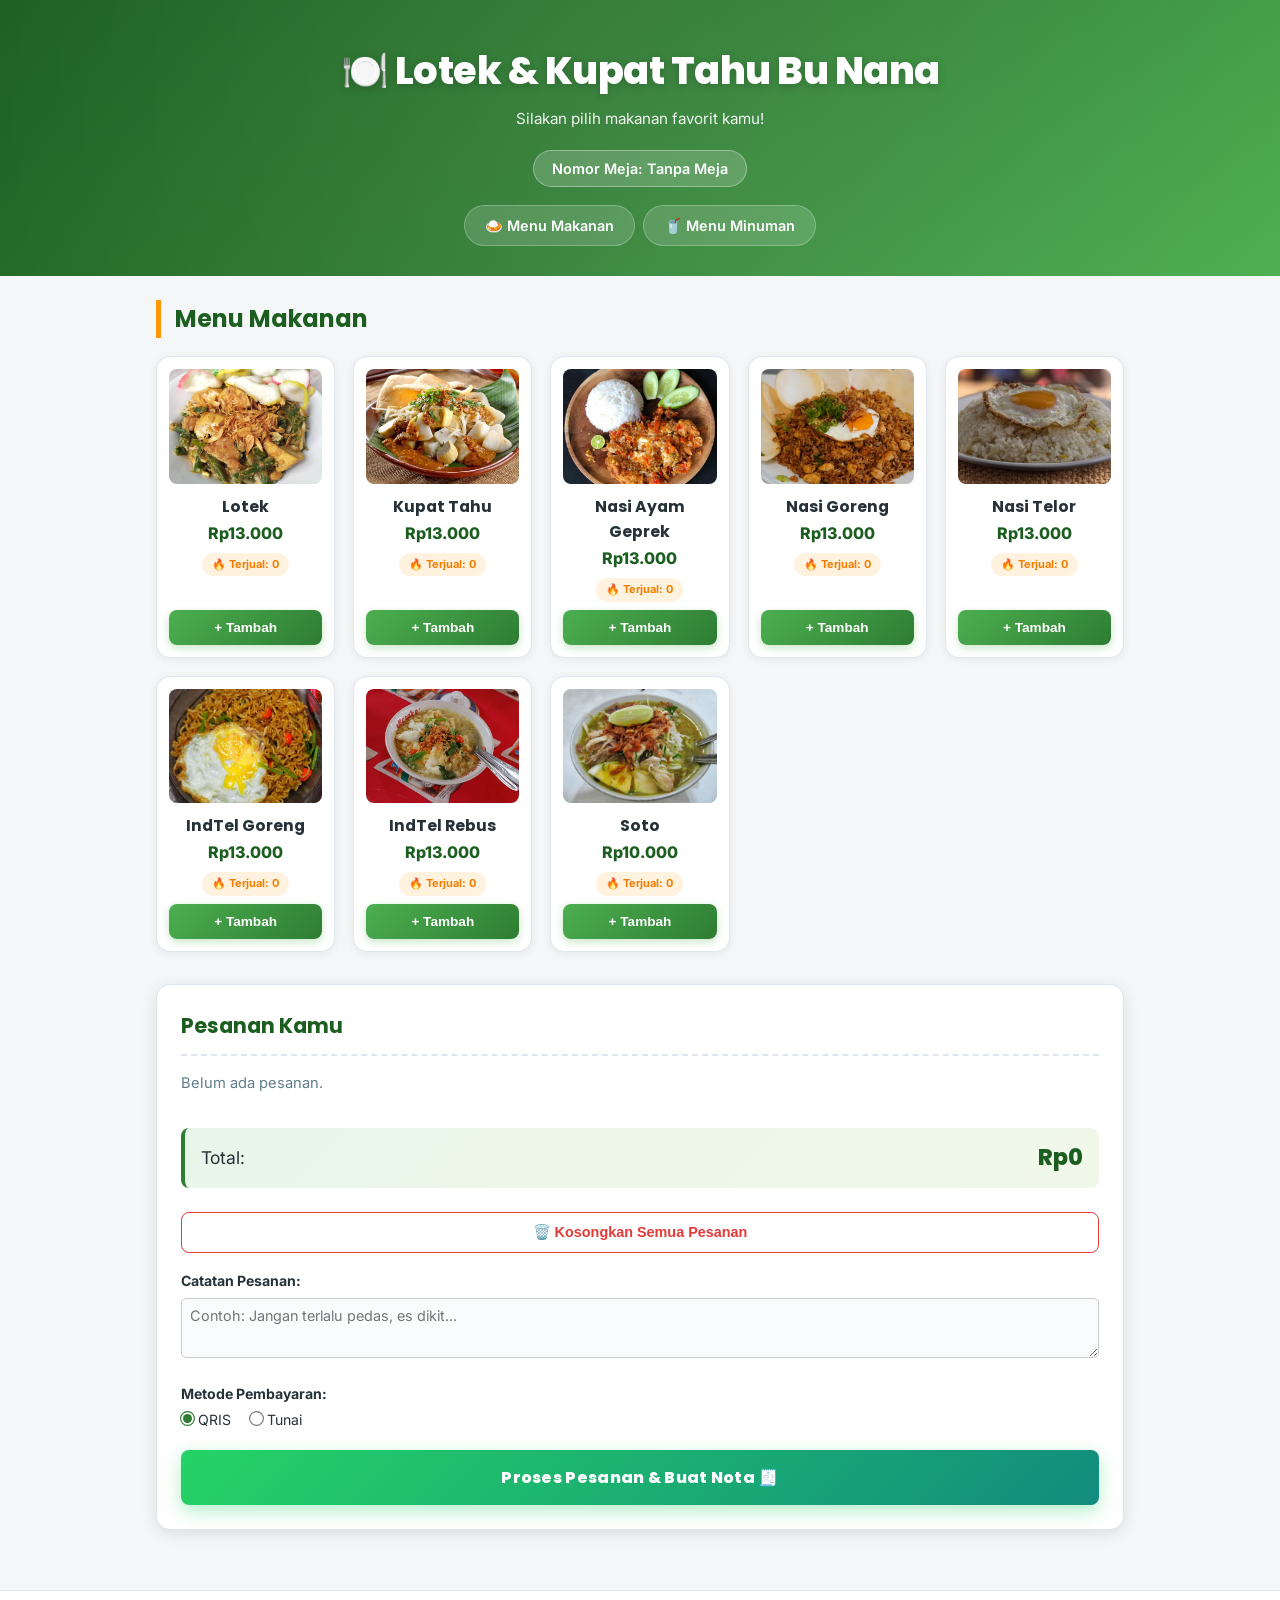
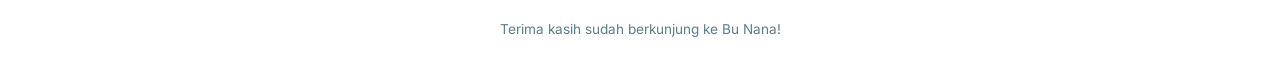
<file: index.html>
<!DOCTYPE html>
<html lang="id">
<head>
    <meta charset="UTF-8">
    <meta name="viewport" content="width=device-width, initial-scale=1.0">
    <title>Lotekk & Kupat Tahu Bu Nana</title>
    
    <!-- Google Fonts -->
    <link rel="preconnect" href="https://fonts.googleapis.com">
    <link rel="preconnect" href="https://fonts.gstatic.com" crossorigin>
    <link href="https://fonts.googleapis.com/css2?family=Inter:wght@400;500;600;700&family=Poppins:wght@600;700;800&display=swap" rel="stylesheet">
    
    <!-- File CSS -->
    <link rel="stylesheet" href="style.css?v=5">
</head>
<body>
    <!-- HEADER HANYA SATU -->
    <header>
        <h1>🍽️ Lotek & Kupat Tahu Bu Nana</h1>
        <p>Silakan pilih makanan favorit kamu!</p>
        <h3 id="infoMeja">Nomor Meja: -</h3>
        <nav>
            <a href="index.html">🍛 Menu Makanan</a>
            <a href="minuman.html">🥤 Menu Minuman</a>
        </nav>
    </header>

    <main class="container">
        <h2>Menu Makanan</h2>
        <div class="menu" id="menuMakanan"></div>

        <section id="keranjang">
            <h2>Pesanan Kamu</h2>

            <!-- INFO BOX: Muncul saat keranjang ada isinya -->
            <div id="infoEditPesanan" style="display: none; background: #fff3cd; border: 1px solid #ffeaa7; color: #856404; padding: 12px; border-radius: 8px; margin-bottom: 15px; font-size: 14px; text-align: left;">
                💡 <b>Pesanan sudah dikirim.</b><br>
                Jika admin menginfokan ada menu yang <b>habis</b>, silakan klik tombol 🗑️ pada menu tersebut, lalu klik <b>"Proses Pesanan"</b> lagi untuk mengirim revisi.
            </div>

            <div id="daftarPesanan">Belum ada pesanan.</div>
            <p>Total: <strong id="total">Rp0</strong></p>
            
            <button onclick="kosongkanKeranjang()" class="btn-reset">🗑️ Kosongkan Semua Pesanan</button>
            
            <div style="margin-top: 15px; text-align: left;">
                <label for="catatanPesanan"><b>Catatan Pesanan:</b></label><br>
                <textarea id="catatanPesanan" placeholder="Contoh: Jangan terlalu pedas, es dikit..." style="width: 100%; height: 60px; margin-top: 5px; border-radius: 5px; padding: 8px; border: 1px solid #ccc;"></textarea>
            </div>

            <!-- Metode Pembayaran -->
            <div style="margin-top: 15px; text-align: left;">
                <label><b>Metode Pembayaran:</b></label><br>
                <label style="margin-right: 15px; cursor: pointer;">
                    <input type="radio" name="metodePembayaran" value="QRIS" checked> QRIS
                </label>
                <label style="cursor: pointer;">
                    <input type="radio" name="metodePembayaran" value="Tunai"> Tunai
                </label>
            </div>

            <!-- Tombol Proses -->
            <button onclick="prosesPesanan()" class="btn-proses">
                Proses Pesanan & Buat Nota 🧾
            </button>
        </section>
    </main>

    <footer>
        <p>Terima kasih sudah berkunjung ke Bu Nana!</p>
    </footer>

    <!-- Modal Nota Digital -->
    <div id="modalNota" class="modal">
        <div class="modal-content">
            <span class="close" onclick="tutupModal()">&times;</span>
            <div id="notaDigital"></div>
            <button onclick="cetakNota()" class="btn-print">🖨️ Cetak / Simpan PDF</button>
            <button onclick="kirimWANota()" class="btn-wa">📱 Kirim ke WhatsApp</button>
        </div>
    </div>

    <script src="script.js?v=5"></script>
</body>
</html>
</file>
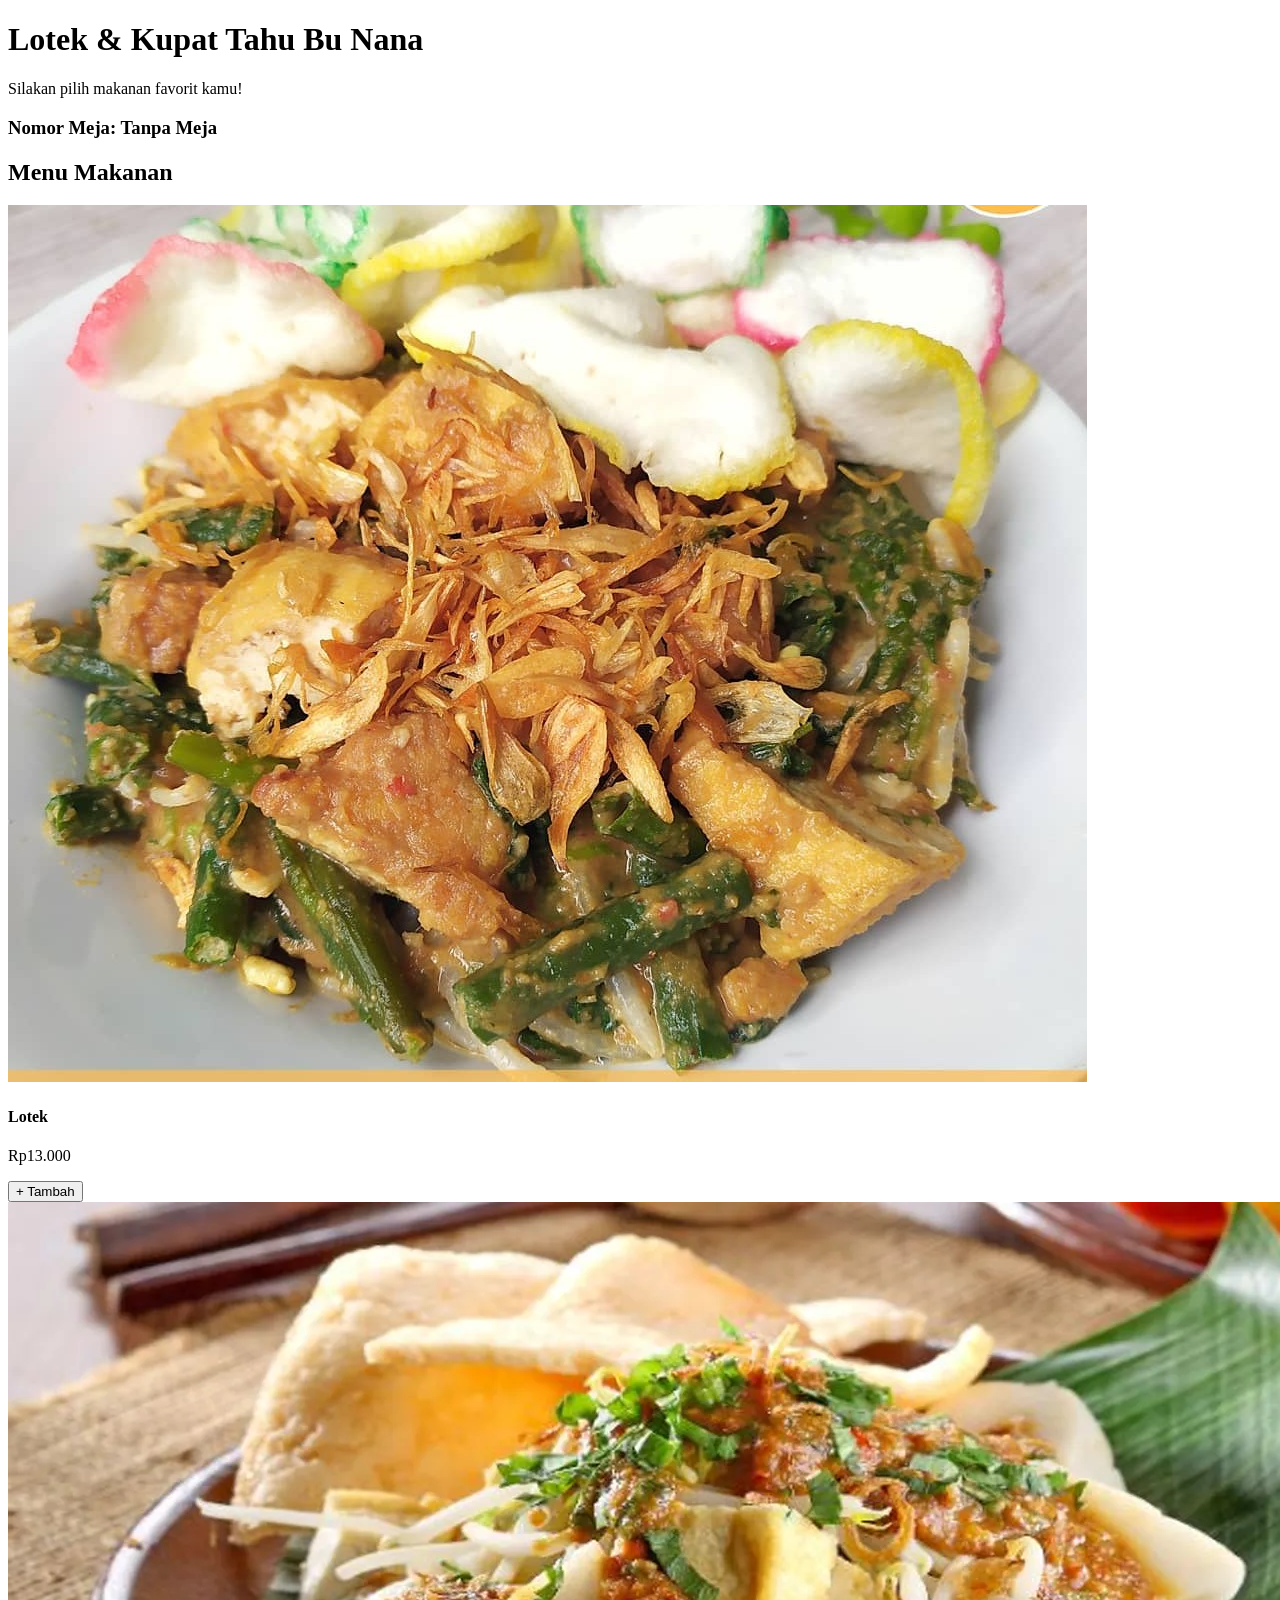
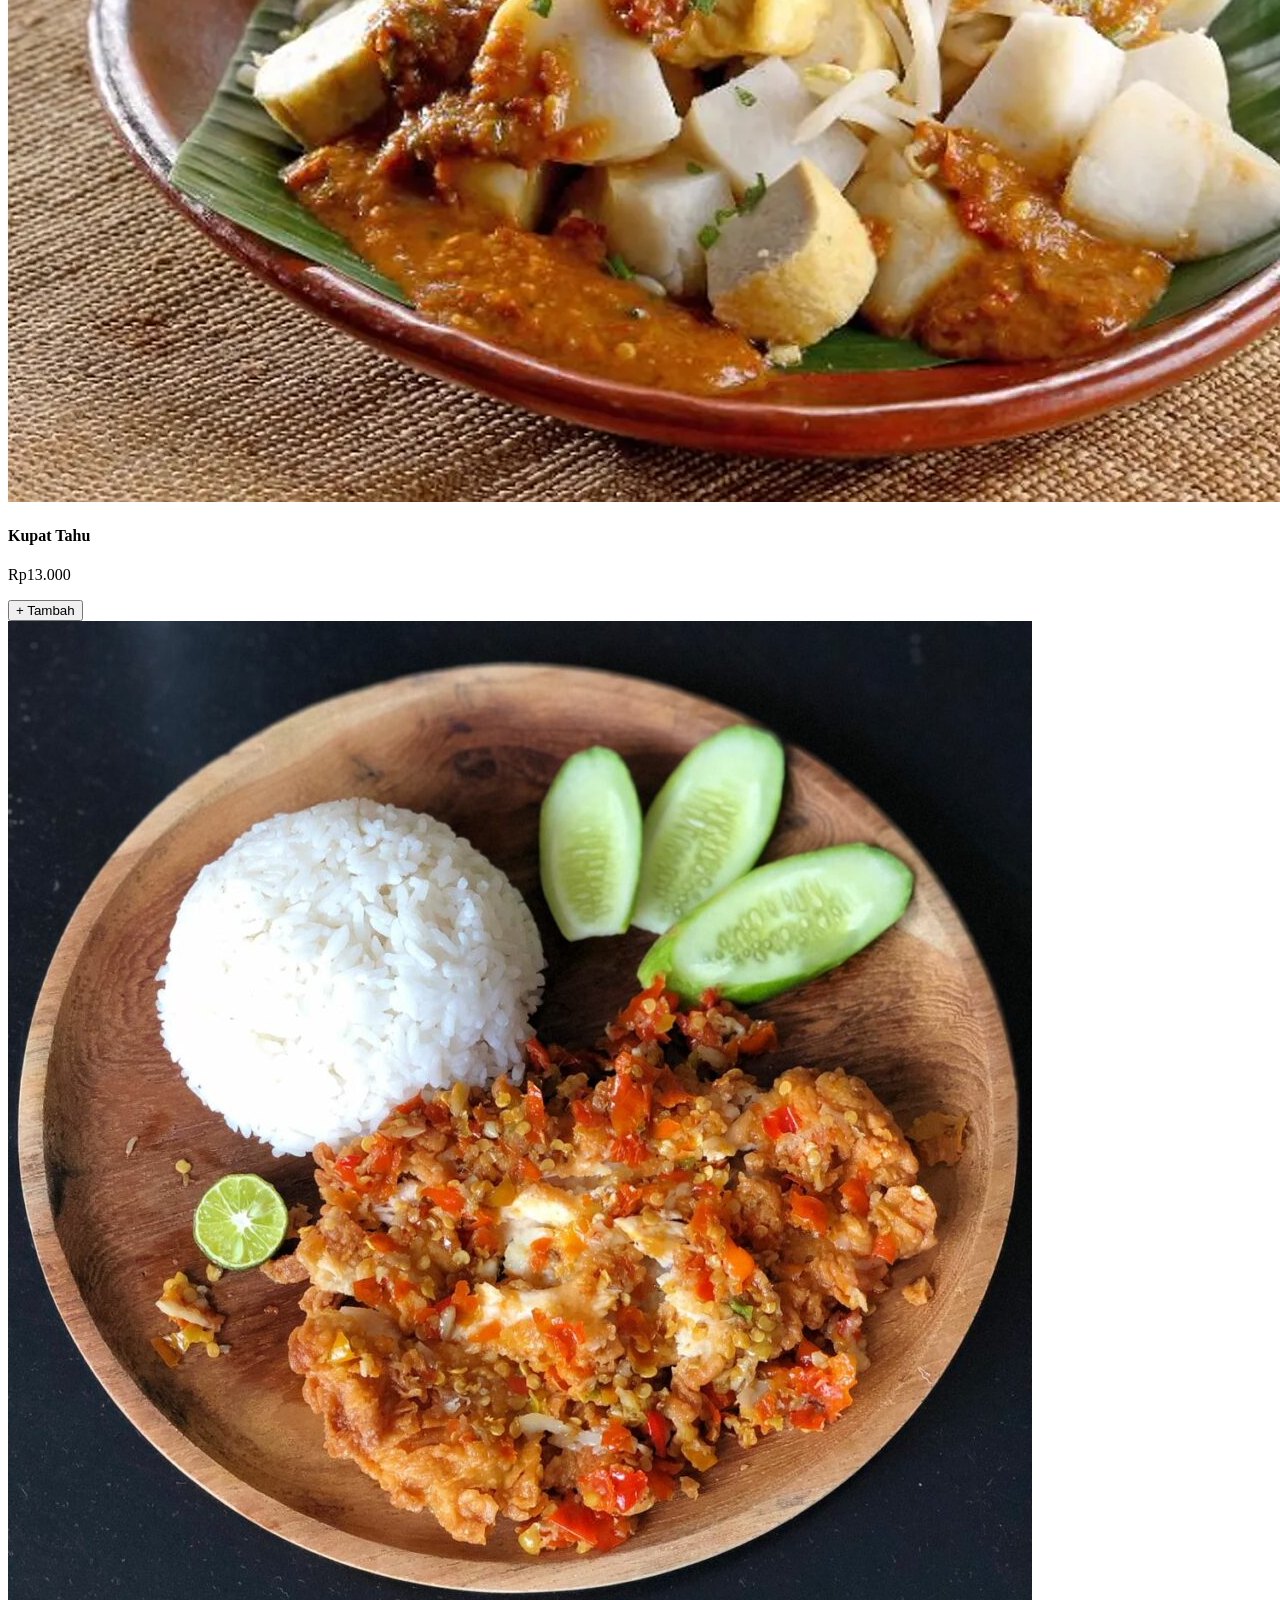
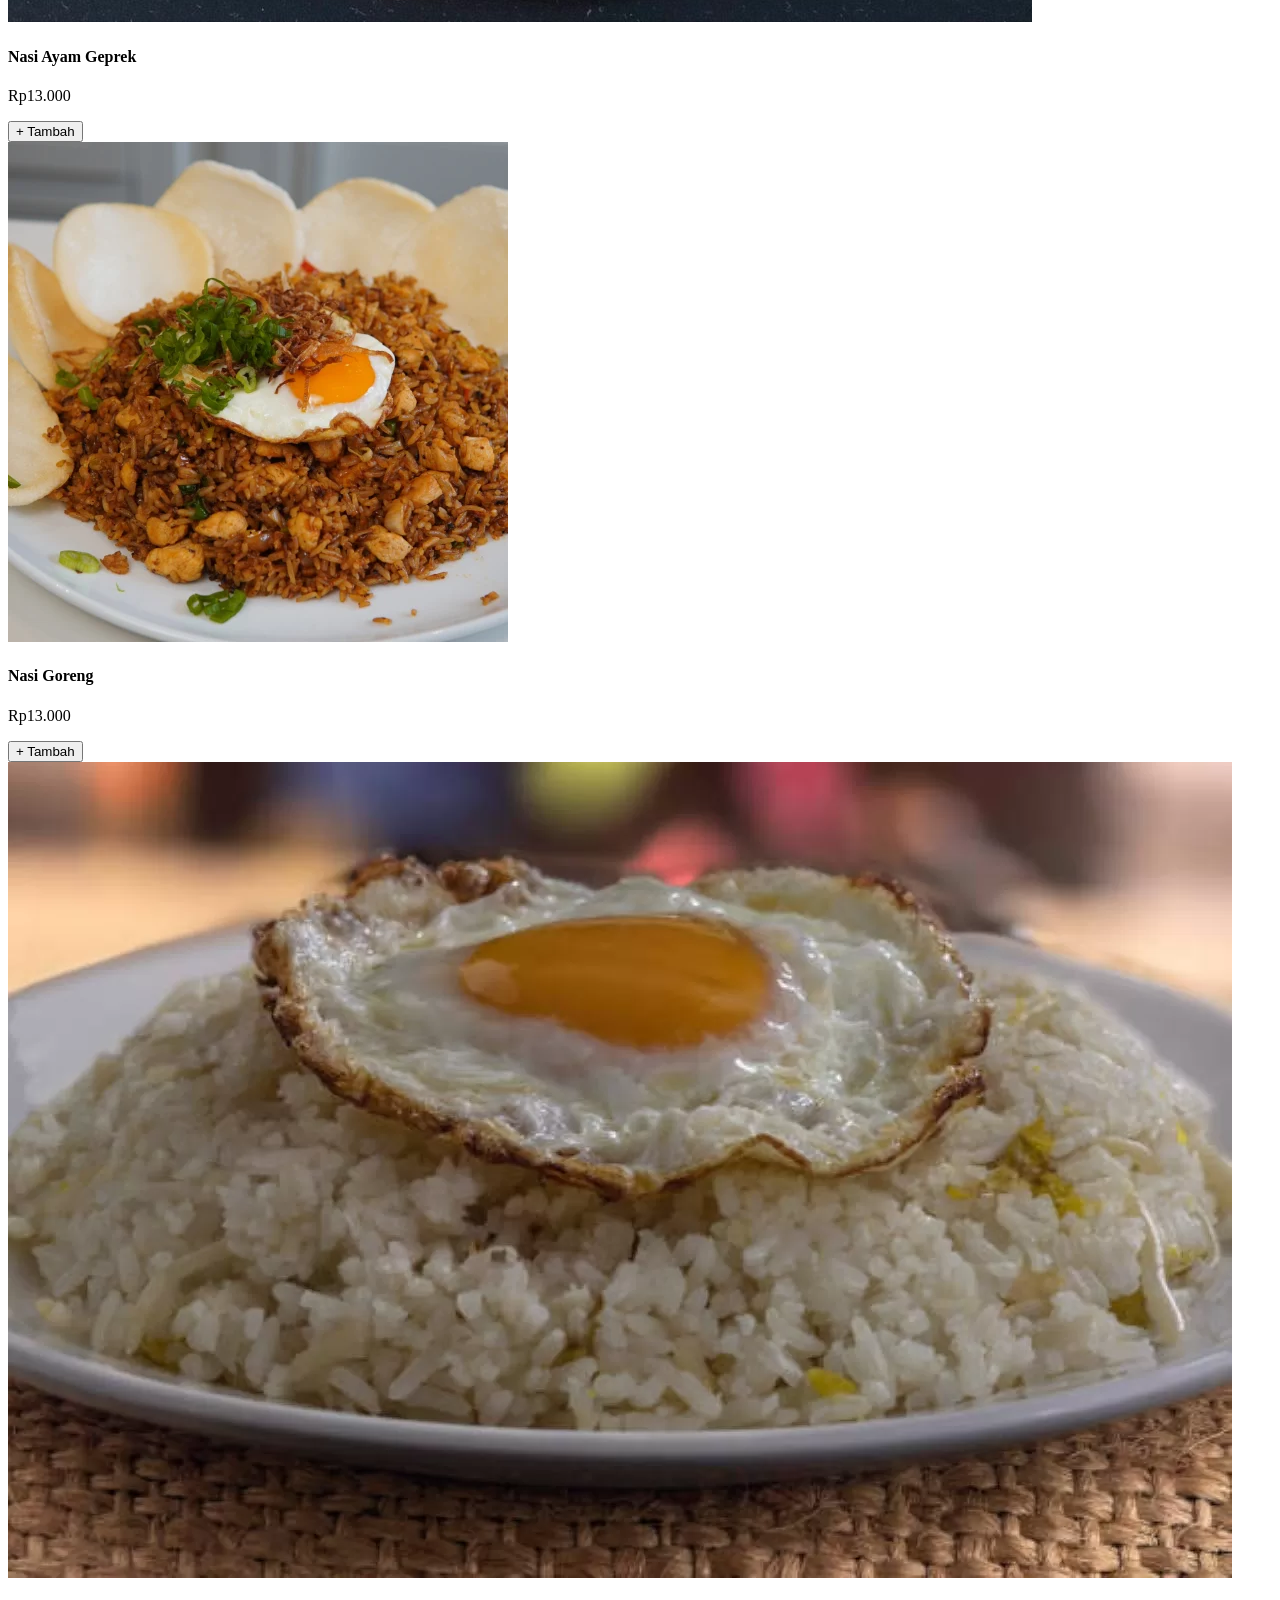
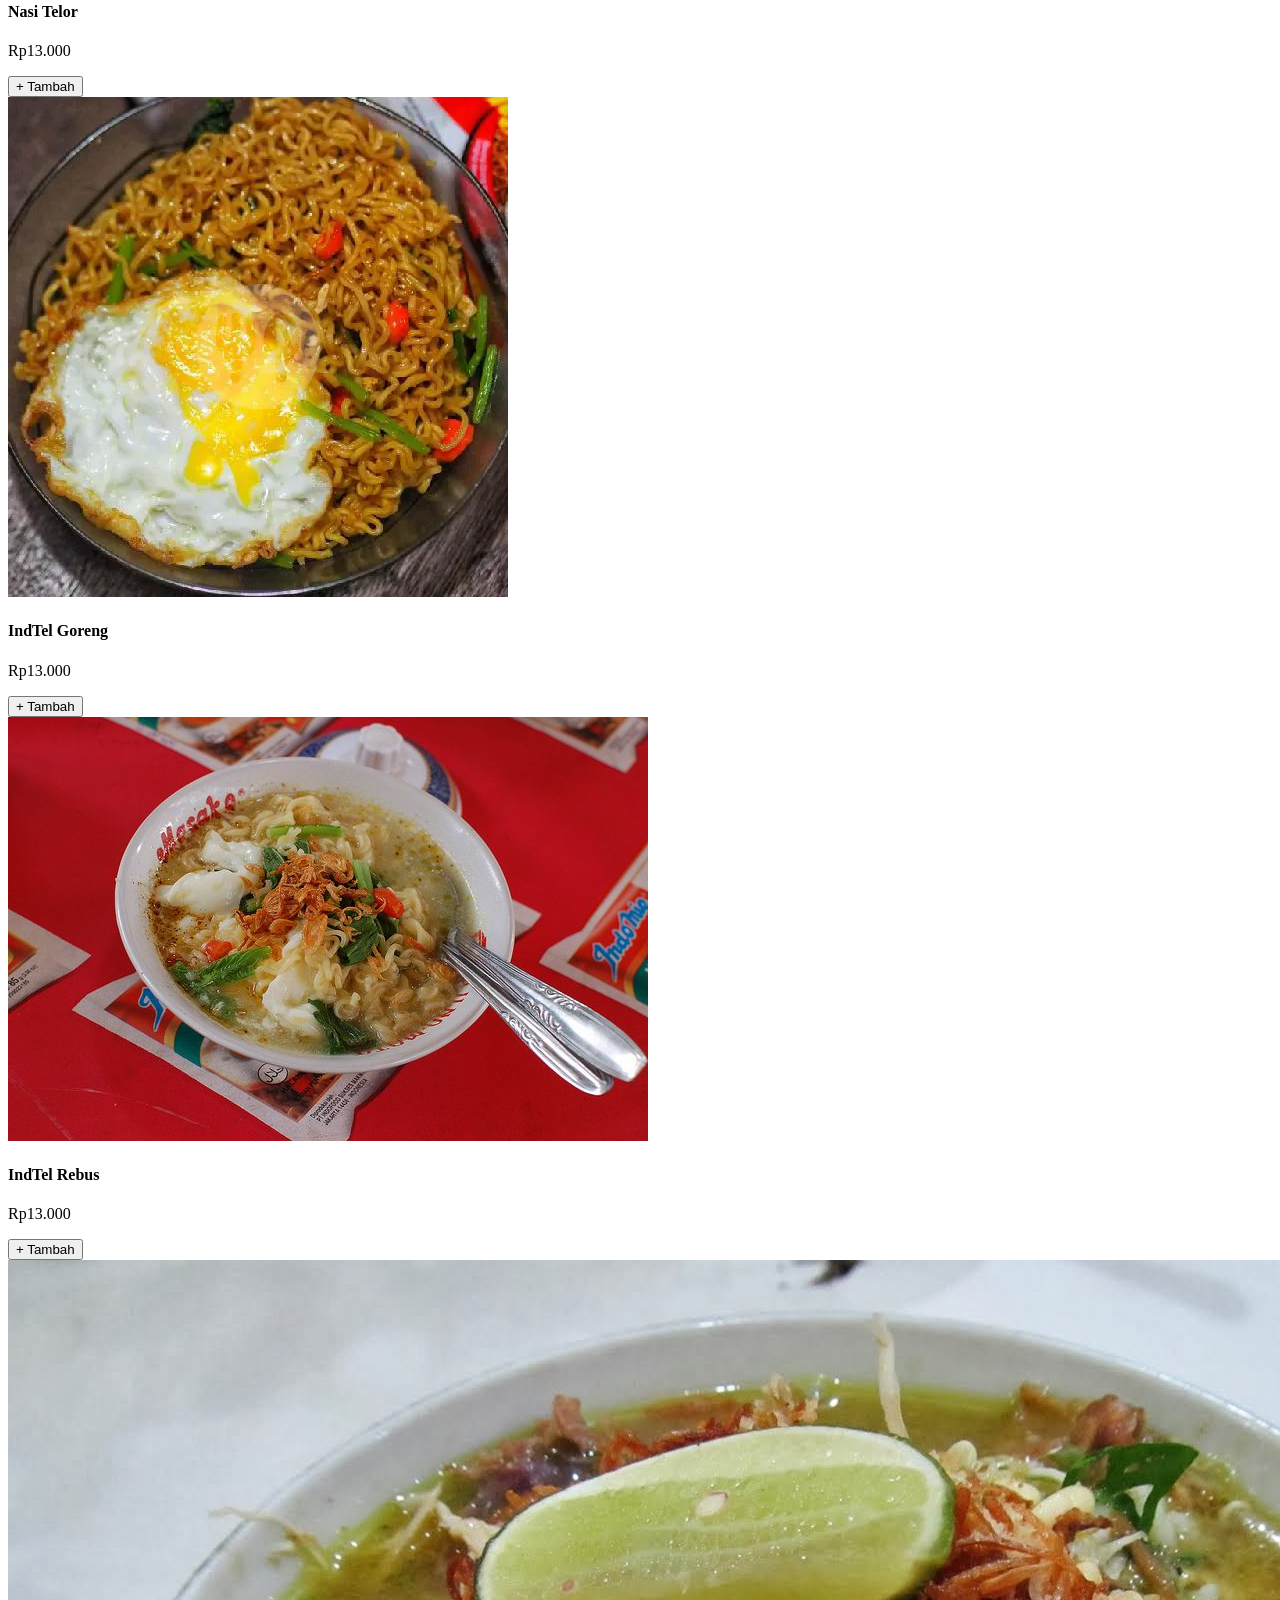
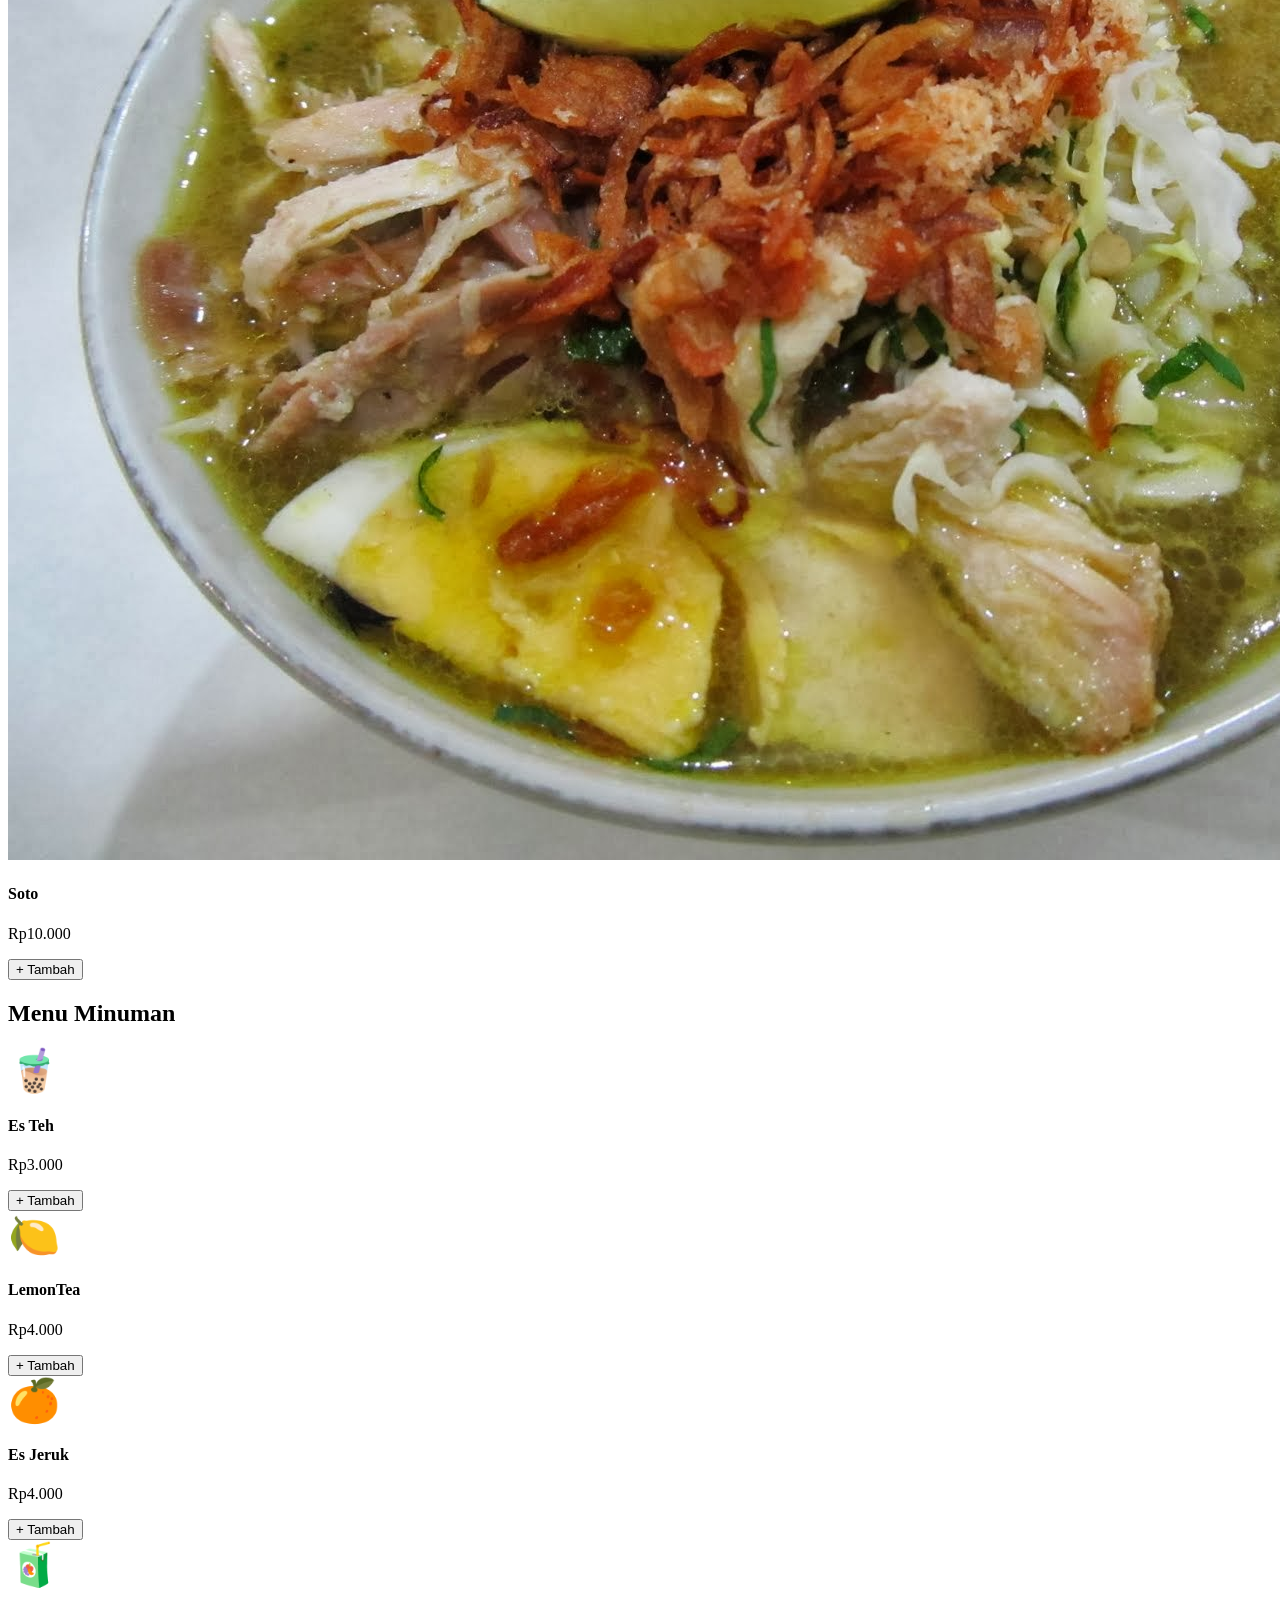
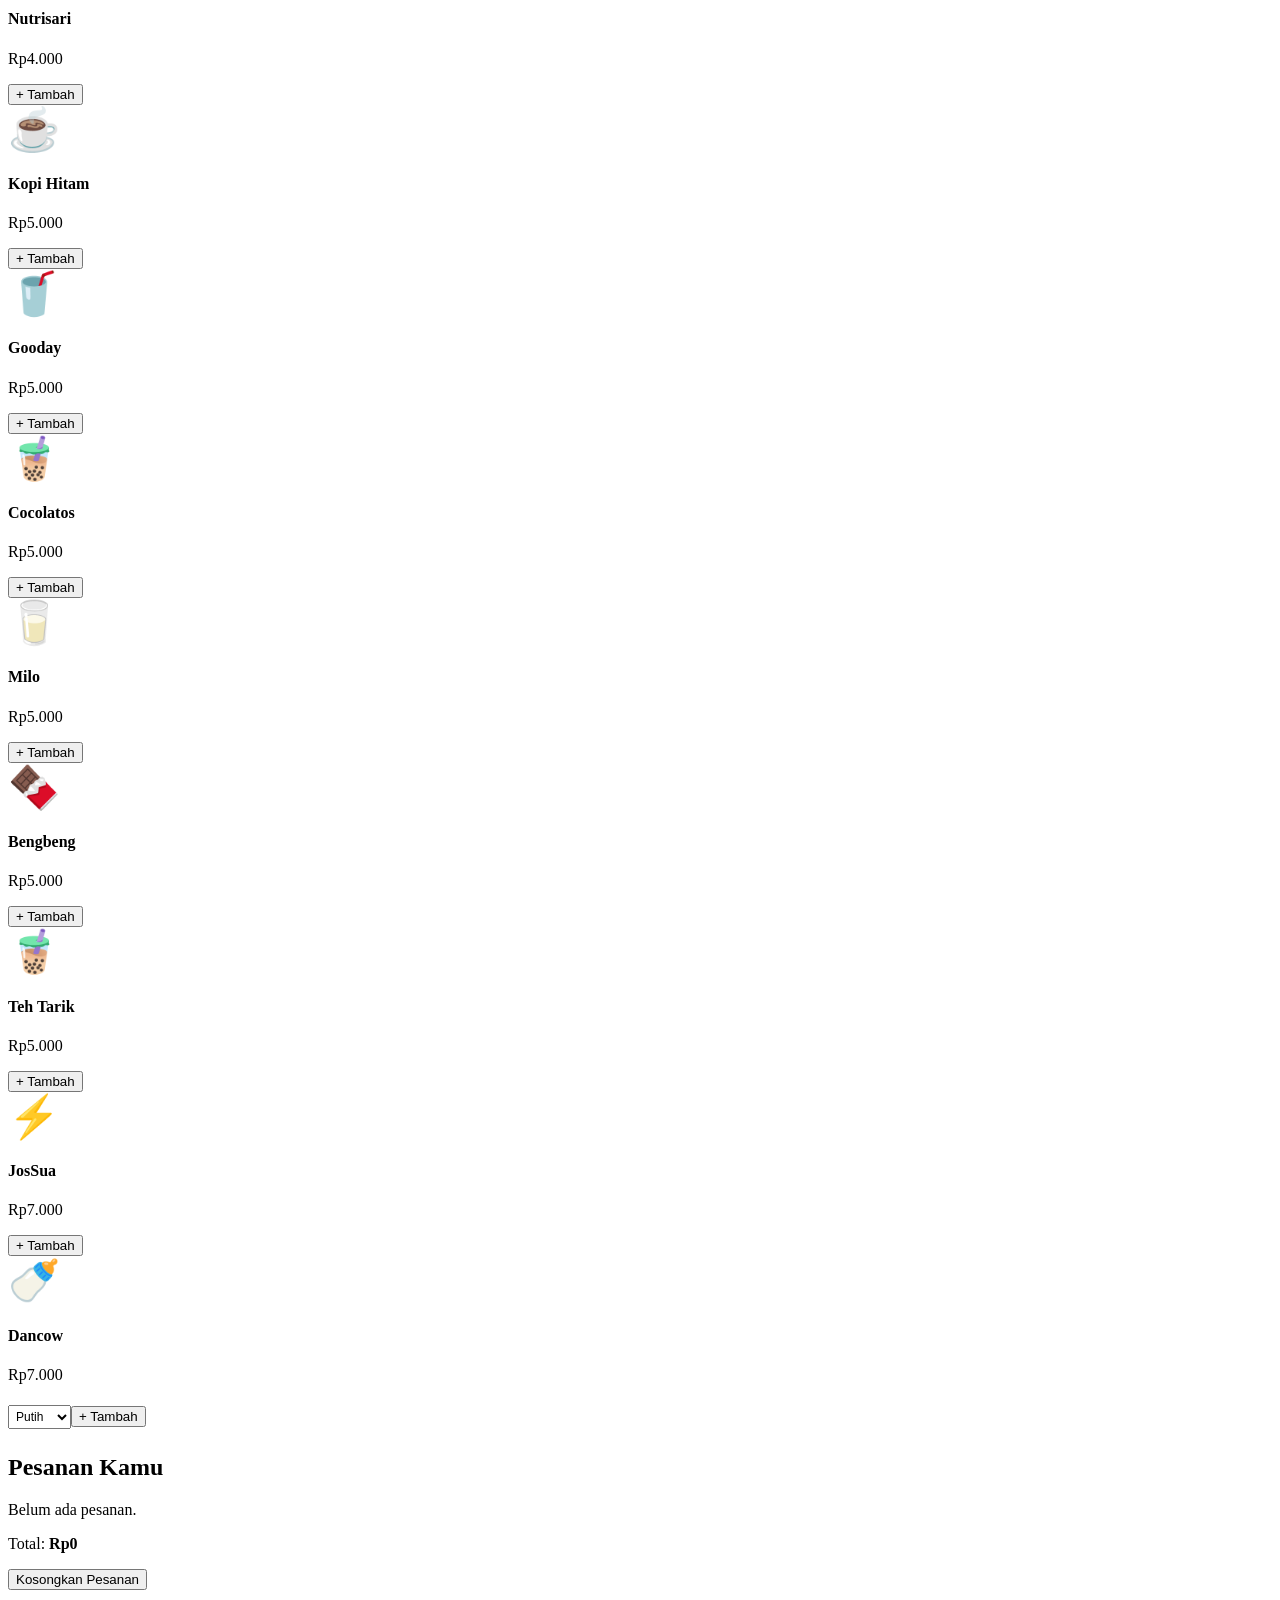
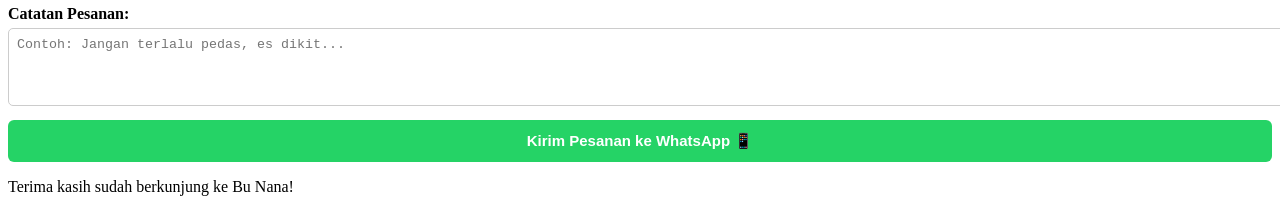
<file: website bu nana - Copy/index.html>
<!DOCTYPE html>
<html lang="id">
<head>
    <meta charset="UTF-8">
    <meta name="viewport" content="width=device-width, initial-scale=1.0">
    <title>Lotek & Kupat Tahu Bu Nana</title>

    <style>
       
    
    </style>
</head>

<body>
    <header>
        <h1>Lotek & Kupat Tahu Bu Nana</h1>
        <p>Silakan pilih makanan favorit kamu!</p>
        <h3 id="infoMeja">Meja: -</h3>
    </header>

    <main class="container">
        <h2>Menu Makanan</h2>

        <div class="menu" id="menuMakanan"></div>

        <h2>Menu Minuman</h2>

        <div class="menu" id="menuMinuman"></div>

        <section id="keranjang">
            <h2>Pesanan Kamu</h2>
            <div id="daftarPesanan">Belum ada pesanan.</div>
            <p>Total: <strong id="total">Rp0</strong></p>
            <button onclick="kosongkanKeranjang()">
                Kosongkan Pesanan
            </button>
            <!-- Tambahan Catatan & Tombol Kirim WA -->
    <div style="margin-top: 15px; text-align: left;">
        <label for="catatanPesanan"><b>Catatan Pesanan:</b></label><br>
        <textarea id="catatanPesanan" placeholder="Contoh: Jangan terlalu pedas, es dikit..." style="width: 100%; height: 60px; margin-top: 5px; border-radius: 5px; padding: 8px; border: 1px solid #ccc;"></textarea>
    </div>

    <button onclick="kirimKeWhatsApp()" style="background-color: #25D366; color: white; padding: 12px; width: 100%; border: none; border-radius: 6px; font-weight: bold; font-size: 15px; margin-top: 10px; cursor: pointer;">
        Kirim Pesanan ke WhatsApp 📱
    </button>
        </section>
    </main>

    <footer>
        <p>Terima kasih sudah berkunjung ke Bu Nana!</p>
    </footer>

    <script src="script.js"></script>
</body>
</html>
</file>
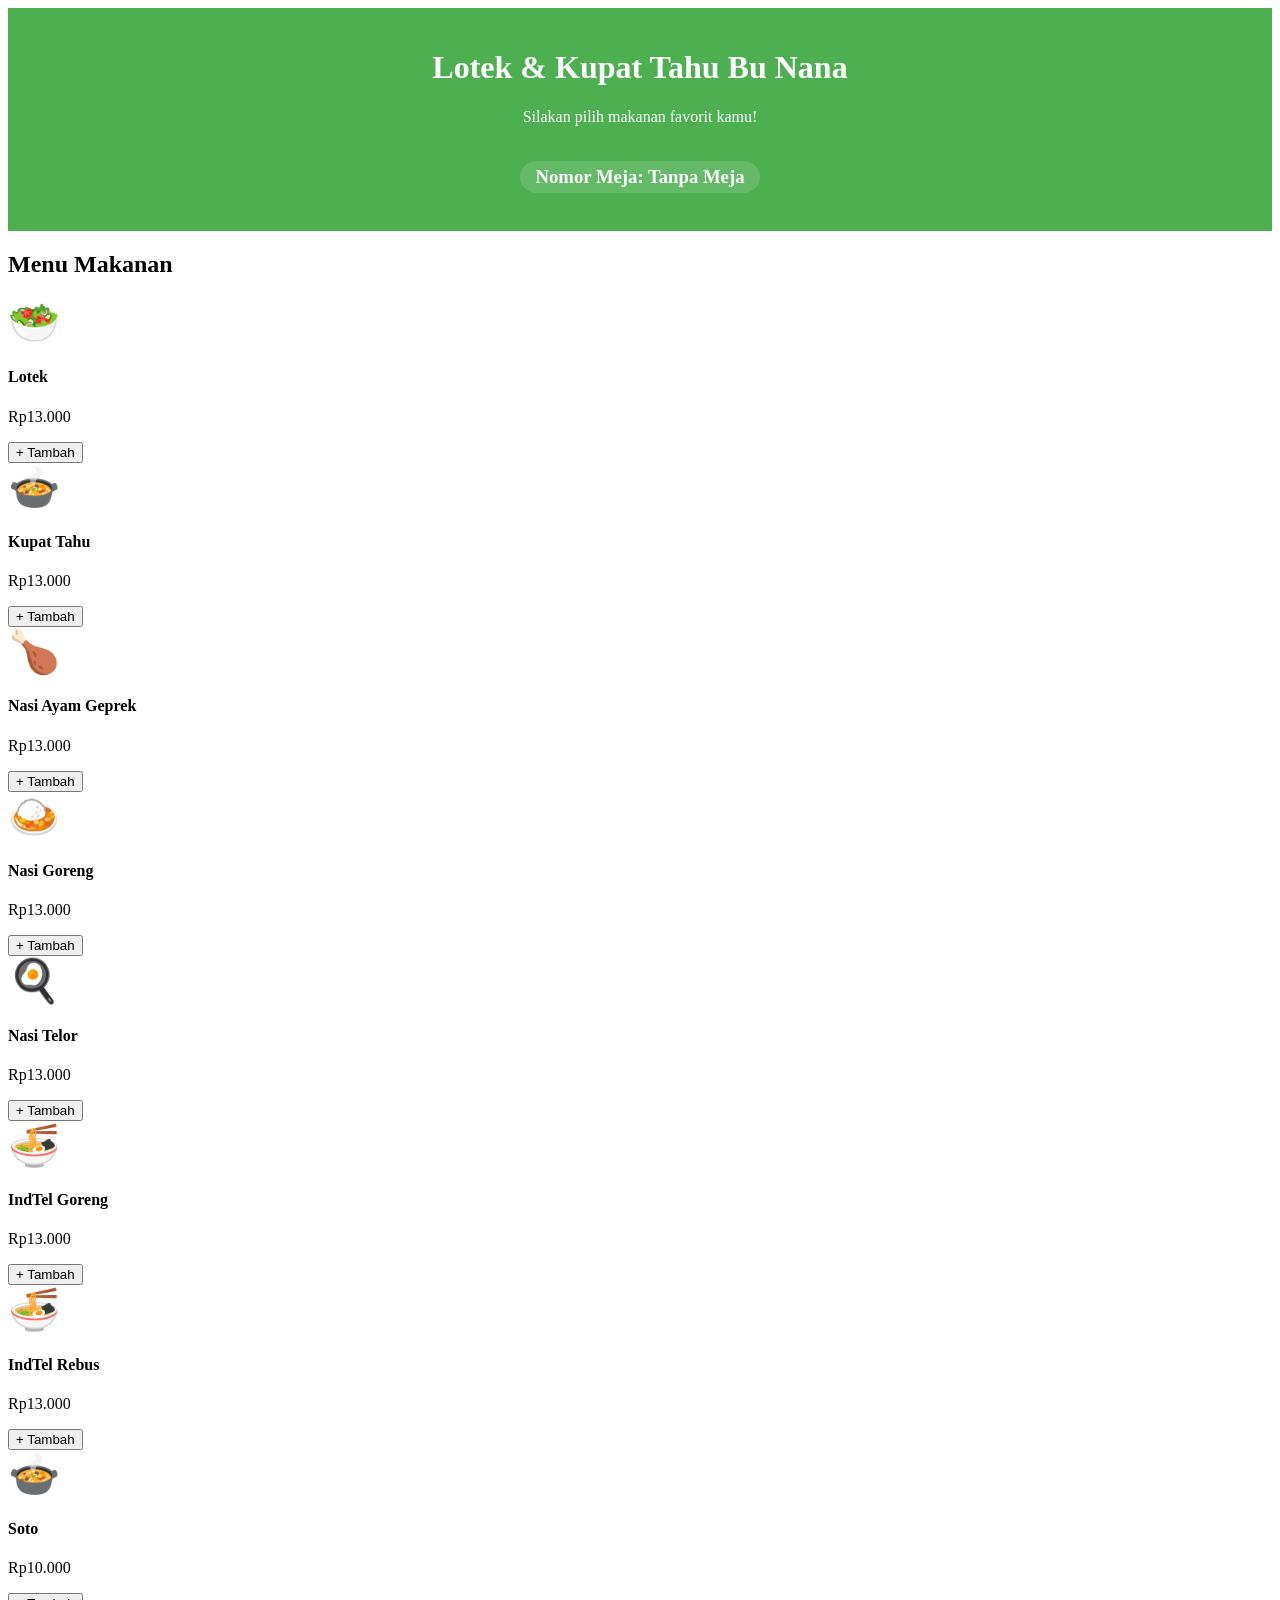
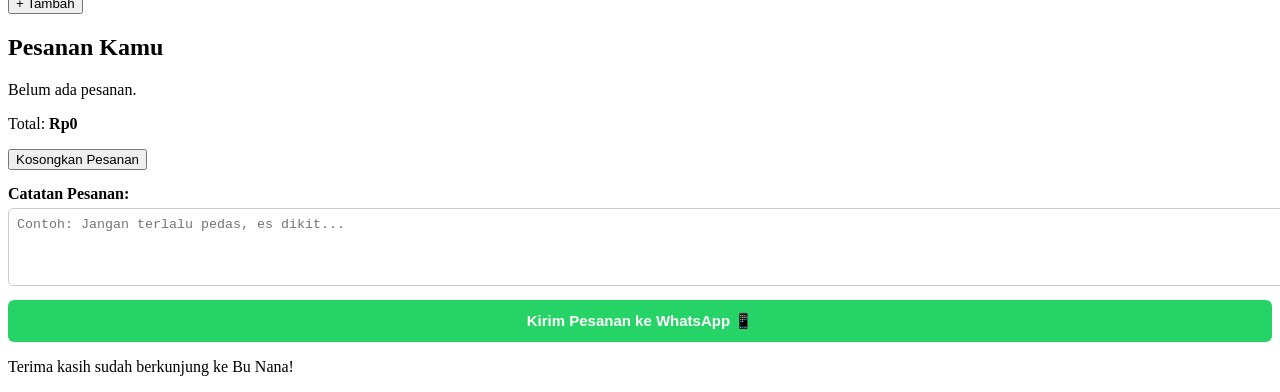
<file: website bu nana/index.html>
<!DOCTYPE html>
<html lang="id">
<head>
    <meta charset="UTF-8">
    <meta name="viewport" content="width=device-width, initial-scale=1.0">
    <title>Lotek & Kupat Tahu Bu Nana</title>

    <link rel="stylesheet" href="style.css">
</head>

<body>
    <header>
        <h1>Lotek & Kupat Tahu Bu Nana</h1>
        <p>Silakan pilih makanan favorit kamu!</p>
        <h3 id="infoMeja">Meja: -</h3>
    </header>

    <main class="container">
        <h2>Menu Makanan</h2>

        <div class="menu" id="menuMakanan"></div>

        <section id="keranjang">
            <h2>Pesanan Kamu</h2>
            <div id="daftarPesanan">Belum ada pesanan.</div>
            <p>Total: <strong id="total">Rp0</strong></p>
            <button onclick="kosongkanKeranjang()">
                Kosongkan Pesanan
            </button>
            <!-- Tambahan Catatan & Tombol Kirim WA -->
    <div style="margin-top: 15px; text-align: left;">
        <label for="catatanPesanan"><b>Catatan Pesanan:</b></label><br>
        <textarea id="catatanPesanan" placeholder="Contoh: Jangan terlalu pedas, es dikit..." style="width: 100%; height: 60px; margin-top: 5px; border-radius: 5px; padding: 8px; border: 1px solid #ccc;"></textarea>
    </div>

    <button onclick="kirimKeWhatsApp()" style="background-color: #25D366; color: white; padding: 12px; width: 100%; border: none; border-radius: 6px; font-weight: bold; font-size: 15px; margin-top: 10px; cursor: pointer;">
        Kirim Pesanan ke WhatsApp 📱
    </button>
        </section>
    </main>

    <footer>
        <p>Terima kasih sudah berkunjung ke Bu Nana!</p>
    </footer>

    <script src="script.js"></script>
</body>
</html>
</file>
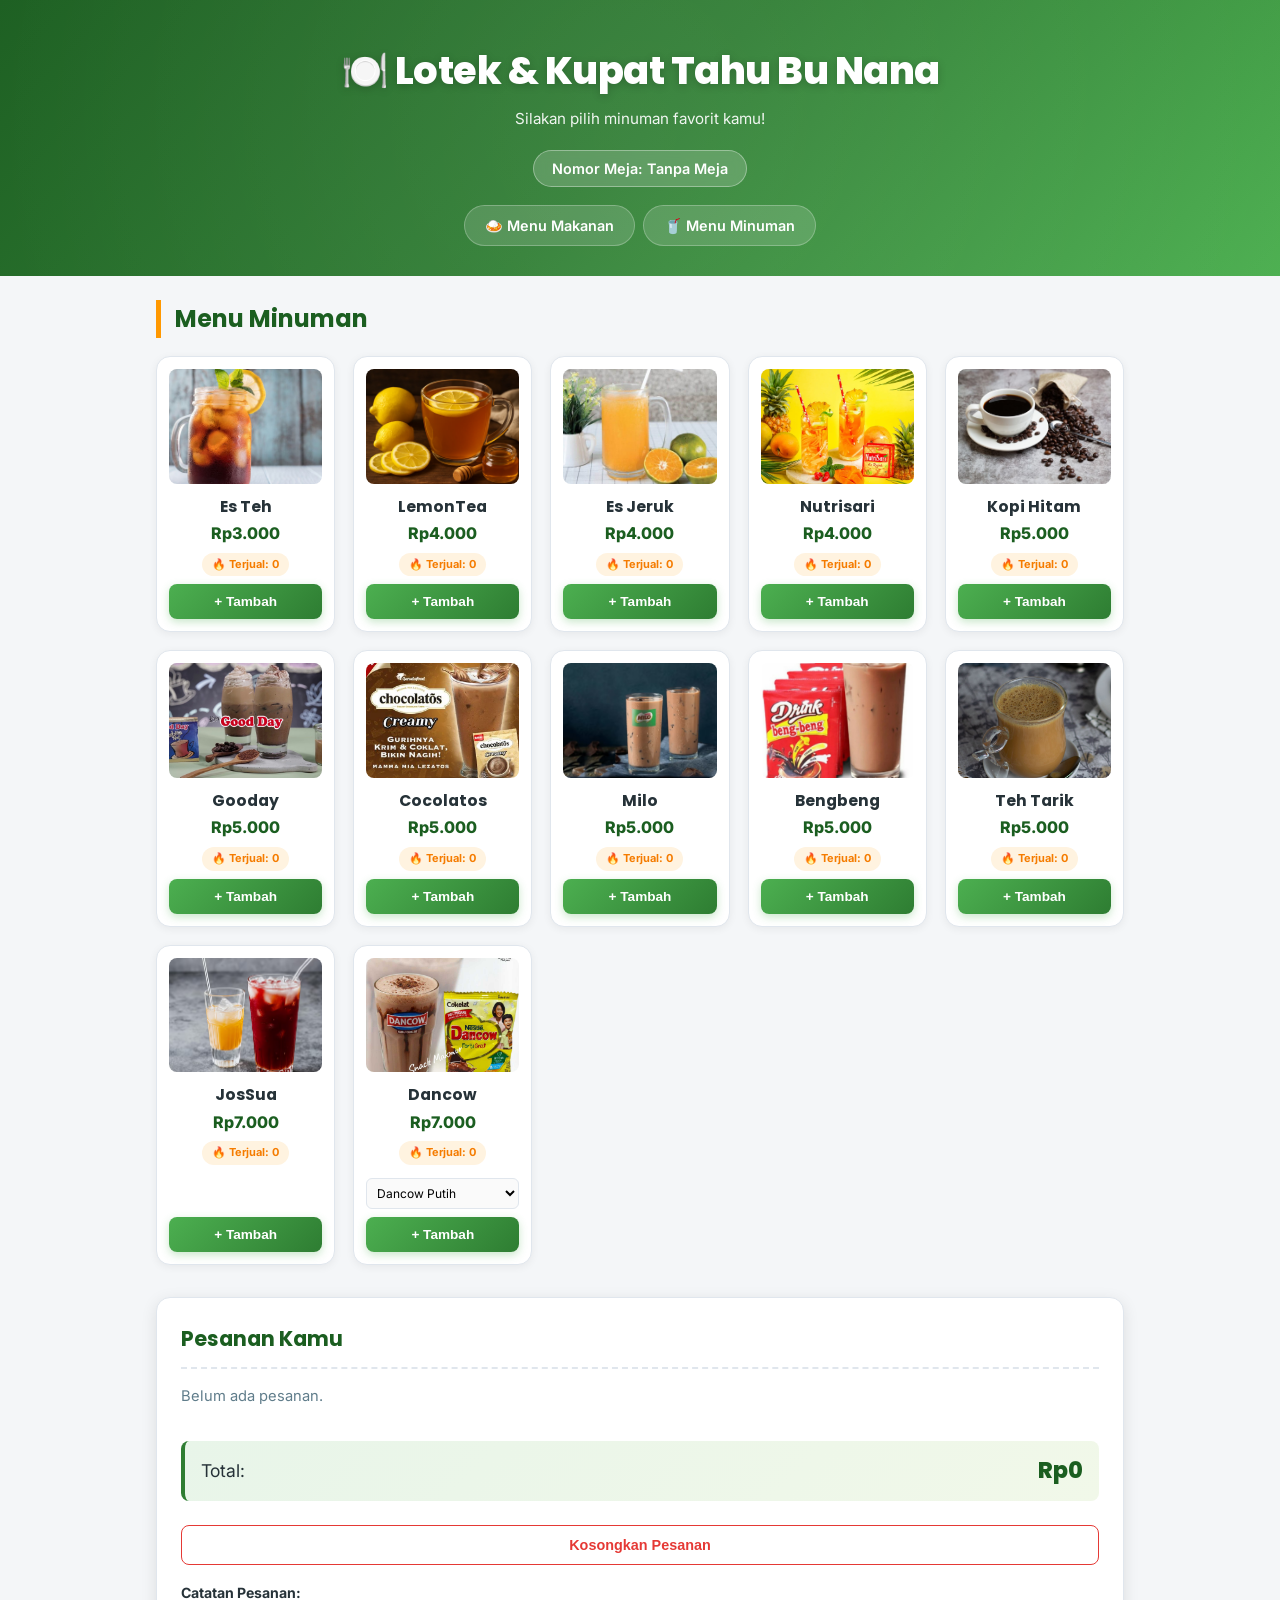
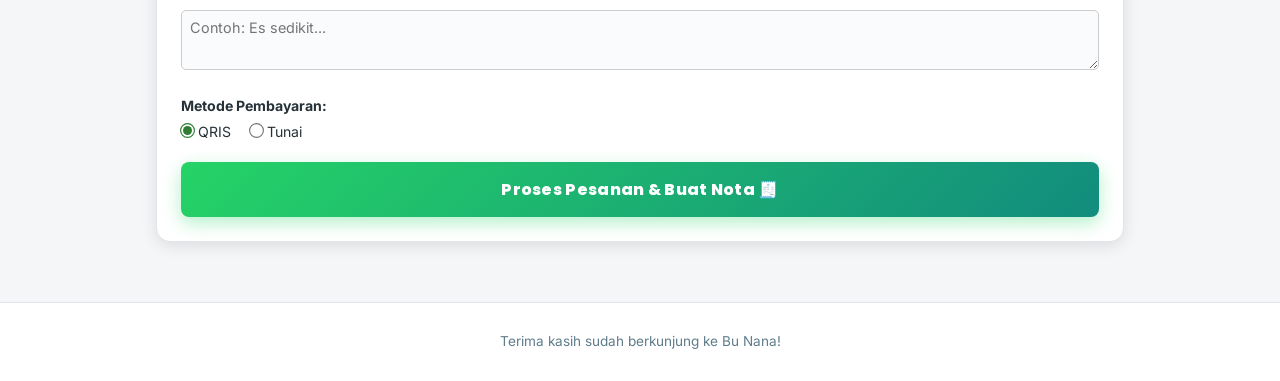
<file: minuman.html>
<!DOCTYPE html>
<html lang="id">
<head>
    <meta charset="UTF-8">
    <meta name="viewport" content="width=device-width, initial-scale=1.0">
    <title>Menu Minuman - Bu Nana</title>
    
    <!-- Google Fonts -->
    <link rel="preconnect" href="https://fonts.googleapis.com">
    <link rel="preconnect" href="https://fonts.gstatic.com" crossorigin>
    <link href="https://fonts.googleapis.com/css2?family=Inter:wght@400;500;600;700&family=Poppins:wght@600;700;800&display=swap" rel="stylesheet">
    
    <!-- File CSS -->
    <link rel="stylesheet" href="style.css?v=4">
</head>
<body>
    <!-- HEADER HANYA SATU -->
    <header>
        <h1>🍽️ Lotek & Kupat Tahu Bu Nana</h1>
        <p>Silakan pilih minuman favorit kamu!</p>
        <h3 id="infoMeja">Nomor Meja: -</h3>
        <nav>
            <a href="index.html">🍛 Menu Makanan</a>
            <a href="minuman.html">🥤 Menu Minuman</a>
        </nav>
    </header>

    <main class="container">
        <h2>Menu Minuman</h2>
        <div class="menu" id="menuMinuman"></div>

        <section id="keranjang">
            <h2>Pesanan Kamu</h2>
            <div id="daftarPesanan">Belum ada pesanan.</div>
            <p>Total: <strong id="total">Rp0</strong></p>

            <button onclick="kosongkanKeranjang()" class="btn-reset">Kosongkan Pesanan</button>

            <div style="margin-top: 15px; text-align: left;">
                <label for="catatanPesanan"><b>Catatan Pesanan:</b></label><br>
                <textarea id="catatanPesanan" placeholder="Contoh: Es sedikit..." style="width: 100%; height: 60px; margin-top: 5px; border-radius: 5px; padding: 8px; border: 1px solid #ccc;"></textarea>
            </div>

            <div style="margin-top: 15px; text-align: left;">
                <label><b>Metode Pembayaran:</b></label><br>
                <label style="margin-right: 15px; cursor: pointer;">
                    <input type="radio" name="metodePembayaran" value="QRIS" checked> QRIS
                </label>
                <label style="cursor: pointer;">
                    <input type="radio" name="metodePembayaran" value="Tunai"> Tunai
                </label>
            </div>

            <button onclick="prosesPesanan()" class="btn-proses">
                Proses Pesanan & Buat Nota 🧾
            </button>
        </section>
    </main>

    <footer>
        <p>Terima kasih sudah berkunjung ke Bu Nana!</p>
    </footer>

    <!-- Modal Nota Digital -->
    <div id="modalNota" class="modal">
        <div class="modal-content">
            <span class="close" onclick="tutupModal()">&times;</span>
            <div id="notaDigital"></div>
            <button onclick="cetakNota()" class="btn-print">🖨️ Cetak / Simpan PDF</button>
            <button onclick="kirimWANota()" class="btn-wa">📱 Kirim ke WhatsApp</button>
        </div>
    </div>

    <script src="script.js?v=4"></script>
</body>
</html>
</file>
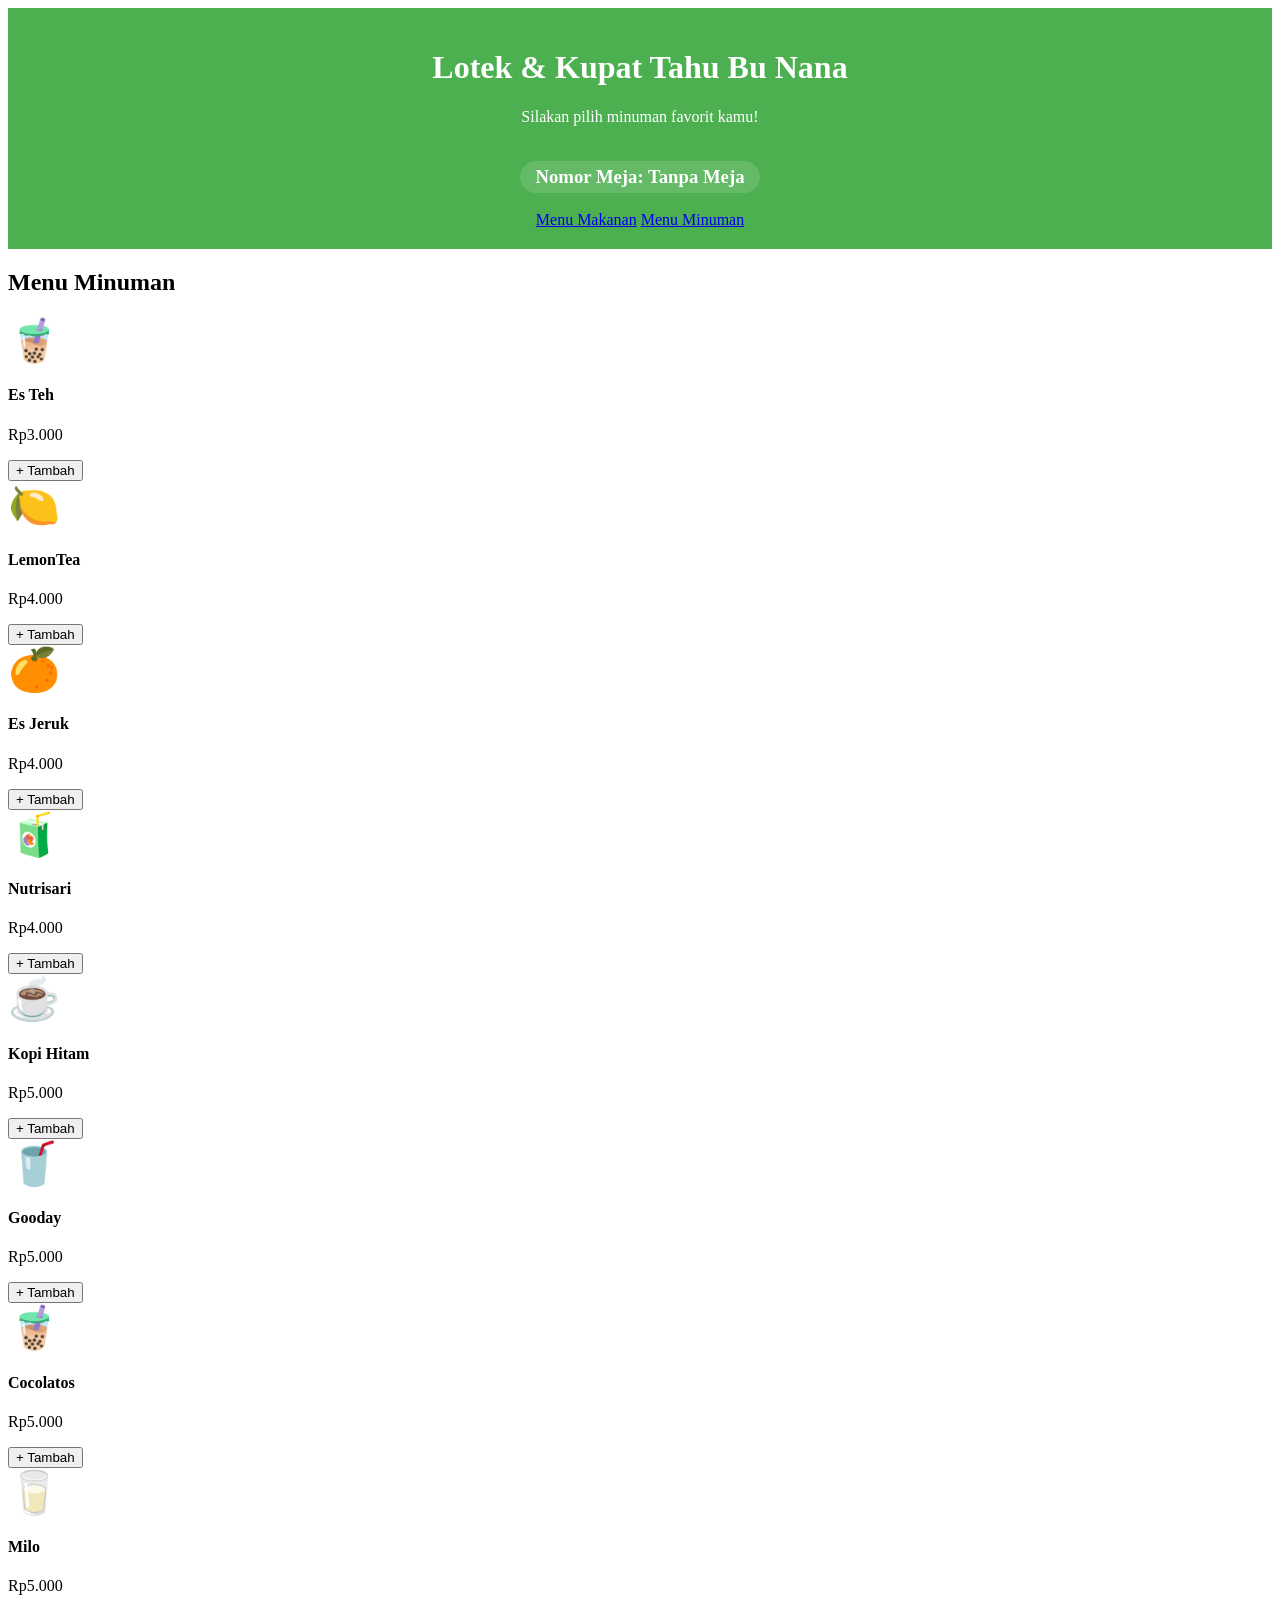
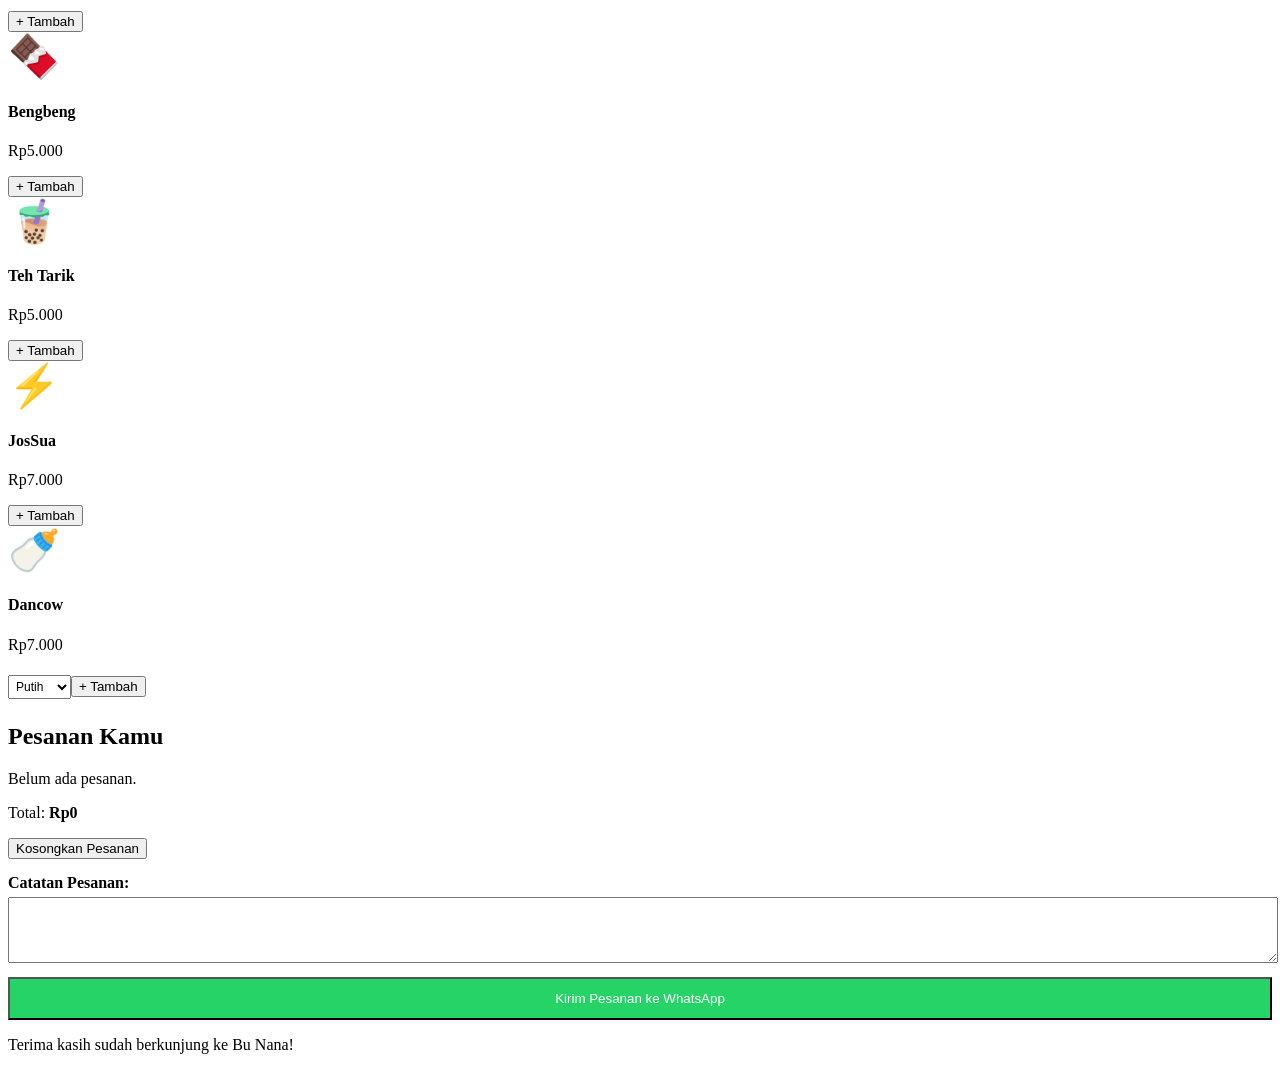
<file: website bu nana/minuman.html>
<!DOCTYPE html>
<html lang="id">
<head>
    <meta charset="UTF-8">
    <meta name="viewport" content="width=device-width, initial-scale=1.0">
    <title>Menu Minuman - Bu Nana</title>
    <link rel="stylesheet" href="style.css">
</head>
<body>
    <header>
        <h1>Lotek & Kupat Tahu Bu Nana</h1>
        <p>Silakan pilih minuman favorit kamu!</p>
        <h3 id="infoMeja">Nomor Meja: -</h3>
        <nav>
            <a href="index.html">Menu Makanan</a>
            <a href="minuman.html">Menu Minuman</a>
        </nav>
    </header>

    <main class="container">
        <h2>Menu Minuman</h2>
        <div class="menu" id="menuMinuman"></div>

        <section id="keranjang">
            <h2>Pesanan Kamu</h2>
            <div id="daftarPesanan">Belum ada pesanan.</div>
            <p>Total: <strong id="total">Rp0</strong></p>

            <button onclick="kosongkanKeranjang()">
                Kosongkan Pesanan
            </button>

            <div style="margin-top:15px; text-align:left;">
                <label for="catatanPesanan"><b>Catatan Pesanan:</b></label>
                <textarea id="catatanPesanan"
                    placeholder="Contoh: Es sedikit..."
                    style="width:100%; height:60px; margin-top:5px;">
                </textarea>
            </div>

            <button onclick="kirimKeWhatsApp()"
                style="background-color:#25D366; color:white; padding:12px; width:100%; margin-top:10px;">
                Kirim Pesanan ke WhatsApp
            </button>
        </section>
    </main>

    <footer>
        <p>Terima kasih sudah berkunjung ke Bu Nana!</p>
    </footer>

    <script src="script.js"></script>
</body>
</html>
</file>
<file: style.css>
/* ===== RESET & BASE ===== */
* { box-sizing: border-box; margin: 0; padding: 0; }

:root {
    --primary: #2e7d32;
    --primary-light: #4caf50;
    --primary-dark: #1b5e20;
    --accent: #ff9800;
    --accent-dark: #f57c00;
    --danger: #e53935;
    --bg: #f4f6f8;
    --card-bg: #ffffff;
    --text: #263238;
    --text-muted: #607d8b;
    --border: #e0e6ed;
    --shadow-sm: 0 2px 8px rgba(0,0,0,0.06);
    --shadow-md: 0 4px 16px rgba(0,0,0,0.10);
    --shadow-lg: 0 10px 30px rgba(0,0,0,0.15);
    --radius: 14px;
    --radius-sm: 8px;
    --font-head: 'Poppins', 'Segoe UI', sans-serif;
    --font-body: 'Inter', 'Segoe UI', Arial, sans-serif;
}

body {
    font-family: var(--font-body);
    background: var(--bg);
    color: var(--text);
    line-height: 1.6;
    -webkit-font-smoothing: antialiased;
}

/* ===== HEADER / HERO ===== */
header {
    background: linear-gradient(135deg, var(--primary-dark) 0%, var(--primary) 50%, var(--primary-light) 100%);
    color: white;
    padding: 40px 20px 30px;
    text-align: center;
    position: relative;
    overflow: hidden;
}

header::before {
    content: '';
    position: absolute;
    top: -50%; left: -50%;
    width: 200%; height: 200%;
    background: radial-gradient(circle, rgba(255,255,255,0.08) 0%, transparent 60%);
    pointer-events: none;
}

header h1 {
    font-family: var(--font-head);
    font-size: clamp(1.6rem, 4vw, 2.4rem);
    font-weight: 800;
    letter-spacing: -0.5px;
    margin-bottom: 6px;
    text-shadow: 0 2px 8px rgba(0,0,0,0.2);
    position: relative;
}

header p {
    opacity: 0.92;
    font-size: 0.95rem;
    margin-bottom: 14px;
    position: relative;
}

#infoMeja {
    background: rgba(255,255,255,0.18);
    border: 1px solid rgba(255,255,255,0.35);
    backdrop-filter: blur(6px);
    display: inline-block;
    padding: 6px 18px;
    border-radius: 30px;
    font-weight: 600;
    font-size: 0.9rem;
    margin-top: 4px;
    position: relative;
}

header nav {
    margin-top: 18px;
    display: flex;
    gap: 8px;
    justify-content: center;
    flex-wrap: wrap;
    position: relative;
}

header nav a {
    color: white;
    text-decoration: none;
    font-weight: 600;
    font-size: 0.9rem;
    padding: 8px 20px;
    border-radius: 30px;
    background: rgba(255,255,255,0.15);
    border: 1px solid rgba(255,255,255,0.25);
    transition: all 0.25s ease;
}

header nav a:hover {
    background: rgba(255,255,255,0.3);
    transform: translateY(-2px);
}

/* ===== CONTAINER ===== */
.container {
    max-width: 1000px;
    margin: 0 auto;
    padding: 24px 16px 40px;
}

.container > h2 {
    font-family: var(--font-head);
    font-size: 1.5rem;
    font-weight: 700;
    margin-bottom: 18px;
    padding-left: 14px;
    border-left: 5px solid var(--accent);
    color: var(--primary-dark);
}

/* ===== MENU GRID ===== */
.menu {
    display: grid;
    grid-template-columns: repeat(auto-fill, minmax(170px, 1fr));
    gap: 18px;
}

.menu-card {
    background: var(--card-bg);
    border-radius: var(--radius);
    padding: 12px;
    text-align: center;
    box-shadow: var(--shadow-sm);
    border: 1px solid var(--border);
    transition: transform 0.25s ease, box-shadow 0.25s ease;
    display: flex;
    flex-direction: column;
}

.menu-card:hover {
    transform: translateY(-6px);
    box-shadow: var(--shadow-lg);
    border-color: var(--primary-light);
}

.card-img-box {
    width: 100%;
    aspect-ratio: 4 / 3;
    border-radius: var(--radius-sm);
    overflow: hidden;
    background: linear-gradient(135deg, #e8f5e9, #f1f8e9);
    display: flex;
    align-items: center;
    justify-content: center;
    margin-bottom: 10px;
}

.card-img-box img {
    width: 100%; height: 100%;
    object-fit: cover;
    display: block;
    transition: transform 0.4s ease;
}

.menu-card:hover .card-img-box img { transform: scale(1.06); }
.card-img-box .emoji { font-size: 52px; }

.menu-card h4 {
    font-family: var(--font-head);
    font-size: 0.98rem;
    font-weight: 700;
    margin-bottom: 2px;
    color: var(--text);
}

.menu-card p {
    color: var(--primary-dark);
    font-weight: 800;
    font-size: 1rem;
    margin-bottom: 6px;
}

.terjual-badge {
    font-size: 11px;
    color: var(--accent-dark);
    font-weight: 700;
    background: #fff3e0;
    padding: 3px 10px;
    border-radius: 20px;
    display: inline-block;
    margin-bottom: 8px;
    align-self: center;
}

.menu-card select {
    margin-bottom: 8px !important;
    border: 1px solid var(--border) !important;
    border-radius: 6px !important;
    padding: 6px !important;
    font-family: var(--font-body) !important;
    background: #fafafa !important;
}

.menu-card button {
    padding: 10px 12px;
    cursor: pointer;
    background: linear-gradient(135deg, var(--primary-light), var(--primary));
    color: white;
    border: none;
    border-radius: var(--radius-sm);
    font-weight: 700;
    font-size: 0.85rem;
    width: 100%;
    margin-top: auto;
    transition: all 0.2s ease;
    box-shadow: 0 3px 8px rgba(76,175,80,0.3);
}

.menu-card button:hover {
    background: linear-gradient(135deg, var(--primary), var(--primary-dark));
    transform: translateY(-1px);
    box-shadow: 0 5px 14px rgba(76,175,80,0.4);
}

.menu-card button:active { transform: translateY(0); }

/* ===== KERANJANG ===== */
#keranjang {
    margin-top: 32px;
    background: var(--card-bg);
    padding: 24px;
    border-radius: var(--radius);
    box-shadow: var(--shadow-md);
    border: 1px solid var(--border);
}

#keranjang > h2 {
    font-family: var(--font-head);
    font-size: 1.3rem;
    font-weight: 700;
    color: var(--primary-dark);
    margin-bottom: 16px;
    padding-bottom: 12px;
    border-bottom: 2px dashed var(--border);
    display: flex;
    align-items: center;
    gap: 8px;
}

#daftarPesanan {
    font-size: 0.92rem;
    color: var(--text-muted);
    min-height: 40px;
}

#keranjang > p {
    font-size: 1.1rem;
    margin: 16px 0;
    padding: 12px 16px;
    background: linear-gradient(135deg, #e8f5e9, #f1f8e9);
    border-radius: var(--radius-sm);
    border-left: 4px solid var(--primary);
    display: flex;
    justify-content: space-between;
    align-items: center;
}

#total {
    font-family: var(--font-head);
    font-size: 1.4rem;
    color: var(--primary-dark);
    font-weight: 800;
}

/* ===== TOMBOL ===== */
.btn-reset {
    width: 100%;
    padding: 11px;
    margin-top: 8px;
    background: #fff;
    color: var(--danger);
    border: 1.5px solid var(--danger);
    border-radius: var(--radius-sm);
    cursor: pointer;
    font-weight: 700;
    font-size: 0.9rem;
    transition: all 0.2s ease;
}

.btn-reset:hover {
    background: var(--danger);
    color: white;
}

.btn-proses {
    background: linear-gradient(135deg, #25D366, #128C7E);
    color: white;
    padding: 15px;
    width: 100%;
    border: none;
    border-radius: var(--radius-sm);
    font-weight: 800;
    font-size: 1rem;
    margin-top: 18px;
    cursor: pointer;
    box-shadow: 0 6px 18px rgba(37, 211, 102, 0.35);
    transition: all 0.25s ease;
    font-family: var(--font-head);
    letter-spacing: 0.3px;
}

.btn-proses:hover {
    transform: translateY(-2px);
    box-shadow: 0 10px 24px rgba(37, 211, 102, 0.45);
}

.btn-proses:active { transform: translateY(0); }

.btn-qty {
    width: 30px;
    height: 30px;
    padding: 0;
    display: flex;
    align-items: center;
    justify-content: center;
    font-size: 16px;
    font-weight: bold;
    background: #eef2f5;
    border: 1px solid var(--border);
    border-radius: 6px;
    cursor: pointer;
    color: var(--text);
    transition: all 0.15s ease;
}

.btn-qty:hover {
    background: var(--primary-light);
    color: white;
    border-color: var(--primary-light);
}

/* ===== TOMBOL HAPUS (SAMPAH) - FITUR BARU ===== */
.btn-hapus {
    background: #ffebee;
    color: #c62828;
    border: 1px solid #ffcdd2;
    border-radius: 6px;
    width: 34px;
    height: 34px;
    display: flex;
    align-items: center;
    justify-content: center;
    cursor: pointer;
    font-size: 16px;
    transition: all 0.2s ease;
    padding: 0;
}

.btn-hapus:hover {
    background: #c62828;
    color: white;
    border-color: #c62828;
    transform: scale(1.1);
}

/* ===== ITEM KERANJANG - FITUR BARU ===== */
.item-keranjang {
    display: flex !important;
    justify-content: space-between !important;
    align-items: center !important;
    background: #ffffff;
    border-radius: 8px;
    padding: 12px !important;
    margin: 8px 0 !important;
    border: 1px solid var(--border);
    box-shadow: 0 2px 4px rgba(0,0,0,0.03);
    transition: all 0.2s ease;
}

.item-keranjang:hover {
    border-color: var(--primary-light);
    background: #f9fbf9;
}

/* ===== INFO BOX EDIT PESANAN ===== */
#infoEditPesanan {
    animation: fadeIn 0.5s ease;
}

@keyframes fadeIn {
    from { opacity: 0; transform: translateY(-10px); }
    to { opacity: 1; transform: translateY(0); }
}

/* ===== TEXTAREA & LABEL ===== */
#keranjang label { font-size: 0.88rem; color: var(--text); }
#keranjang textarea {
    width: 100%;
    height: 70px;
    margin-top: 6px;
    border-radius: var(--radius-sm);
    padding: 10px 12px;
    border: 1.5px solid var(--border);
    font-family: var(--font-body);
    font-size: 0.9rem;
    resize: vertical;
    transition: border-color 0.2s;
    background: #fafbfc;
}

#keranjang textarea:focus {
    outline: none;
    border-color: var(--primary-light);
    background: #fff;
}

#keranjang input[type="radio"] { accent-color: var(--primary); transform: scale(1.15); }

/* ===== FOOTER ===== */
footer {
    text-align: center;
    padding: 28px 20px;
    color: var(--text-muted);
    font-size: 0.85rem;
    background: white;
    border-top: 1px solid var(--border);
    margin-top: 20px;
}

/* ===== MODAL NOTA ===== */
.modal {
    display: none;
    position: fixed;
    z-index: 1000;
    inset: 0;
    background: rgba(0,0,0,0.65);
    justify-content: center;
    align-items: center;
    backdrop-filter: blur(5px);
    padding: 16px;
}

.modal-content {
    background: white;
    padding: 28px 24px;
    border-radius: 18px;
    width: 100%;
    max-width: 400px;
    max-height: 90vh;
    overflow-y: auto;
    position: relative;
    box-shadow: 0 20px 60px rgba(0,0,0,0.4);
    animation: slideUp 0.35s cubic-bezier(0.16, 1, 0.3, 1);
}

@keyframes slideUp {
    from { transform: translateY(30px) scale(0.97); opacity: 0; }
    to { transform: translateY(0) scale(1); opacity: 1; }
}

.close {
    position: absolute;
    top: 12px; right: 16px;
    font-size: 26px;
    font-weight: bold;
    cursor: pointer;
    color: #b0bec5;
    line-height: 1;
    transition: color 0.2s, transform 0.2s;
}

.close:hover { color: var(--danger); transform: rotate(90deg); }

.nota-header { text-align: center; font-family: 'Courier New', monospace; }
.nota-header h3 { font-family: var(--font-head); color: var(--primary-dark); }
.nota-header hr { border: none; border-top: 1.5px dashed #90a4ae; margin: 10px 0; }
.nota-footer { text-align: center; margin-top: 20px; font-size: 12px; color: var(--text-muted); font-family: 'Courier New', monospace; }

.btn-print, .btn-wa {
    width: 100%;
    padding: 13px;
    margin-top: 10px;
    border: none;
    border-radius: var(--radius-sm);
    font-weight: 700;
    cursor: pointer;
    font-size: 0.92rem;
    font-family: var(--font-head);
    transition: all 0.2s ease;
}

.btn-print { background: #546e7a; color: white; }
.btn-print:hover { background: #37474f; transform: translateY(-1px); }
.btn-wa { background: linear-gradient(135deg, #25D366, #128C7E); color: white; box-shadow: 0 4px 12px rgba(37,211,102,0.3); }
.btn-wa:hover { transform: translateY(-1px); box-shadow: 0 6px 16px rgba(37,211,102,0.45); }

/* ===== RESPONSIVE ===== */
@media (max-width: 600px) {
    .menu { grid-template-columns: repeat(2, 1fr); gap: 12px; }
    .menu-card { padding: 10px; }
    .menu-card h4 { font-size: 0.88rem; }
    .card-img-box { aspect-ratio: 1 / 1; }
    #keranjang { padding: 18px 16px; }
    .container { padding: 18px 12px 32px; }
    header { padding: 30px 16px 24px; }
}

@media (max-width: 360px) {
    .menu { grid-template-columns: 1fr; }
}
</file>
<file: website bu nana/style.css>
header {
    text-align: center;
    background-color: #4CAF50;
    color: white;
    padding: 20px;
}

#infoMeja {
    background: #ffffff22;
    display: inline-block;
    padding: 5px 15px;
    border-radius: 20px;
}
</file>
